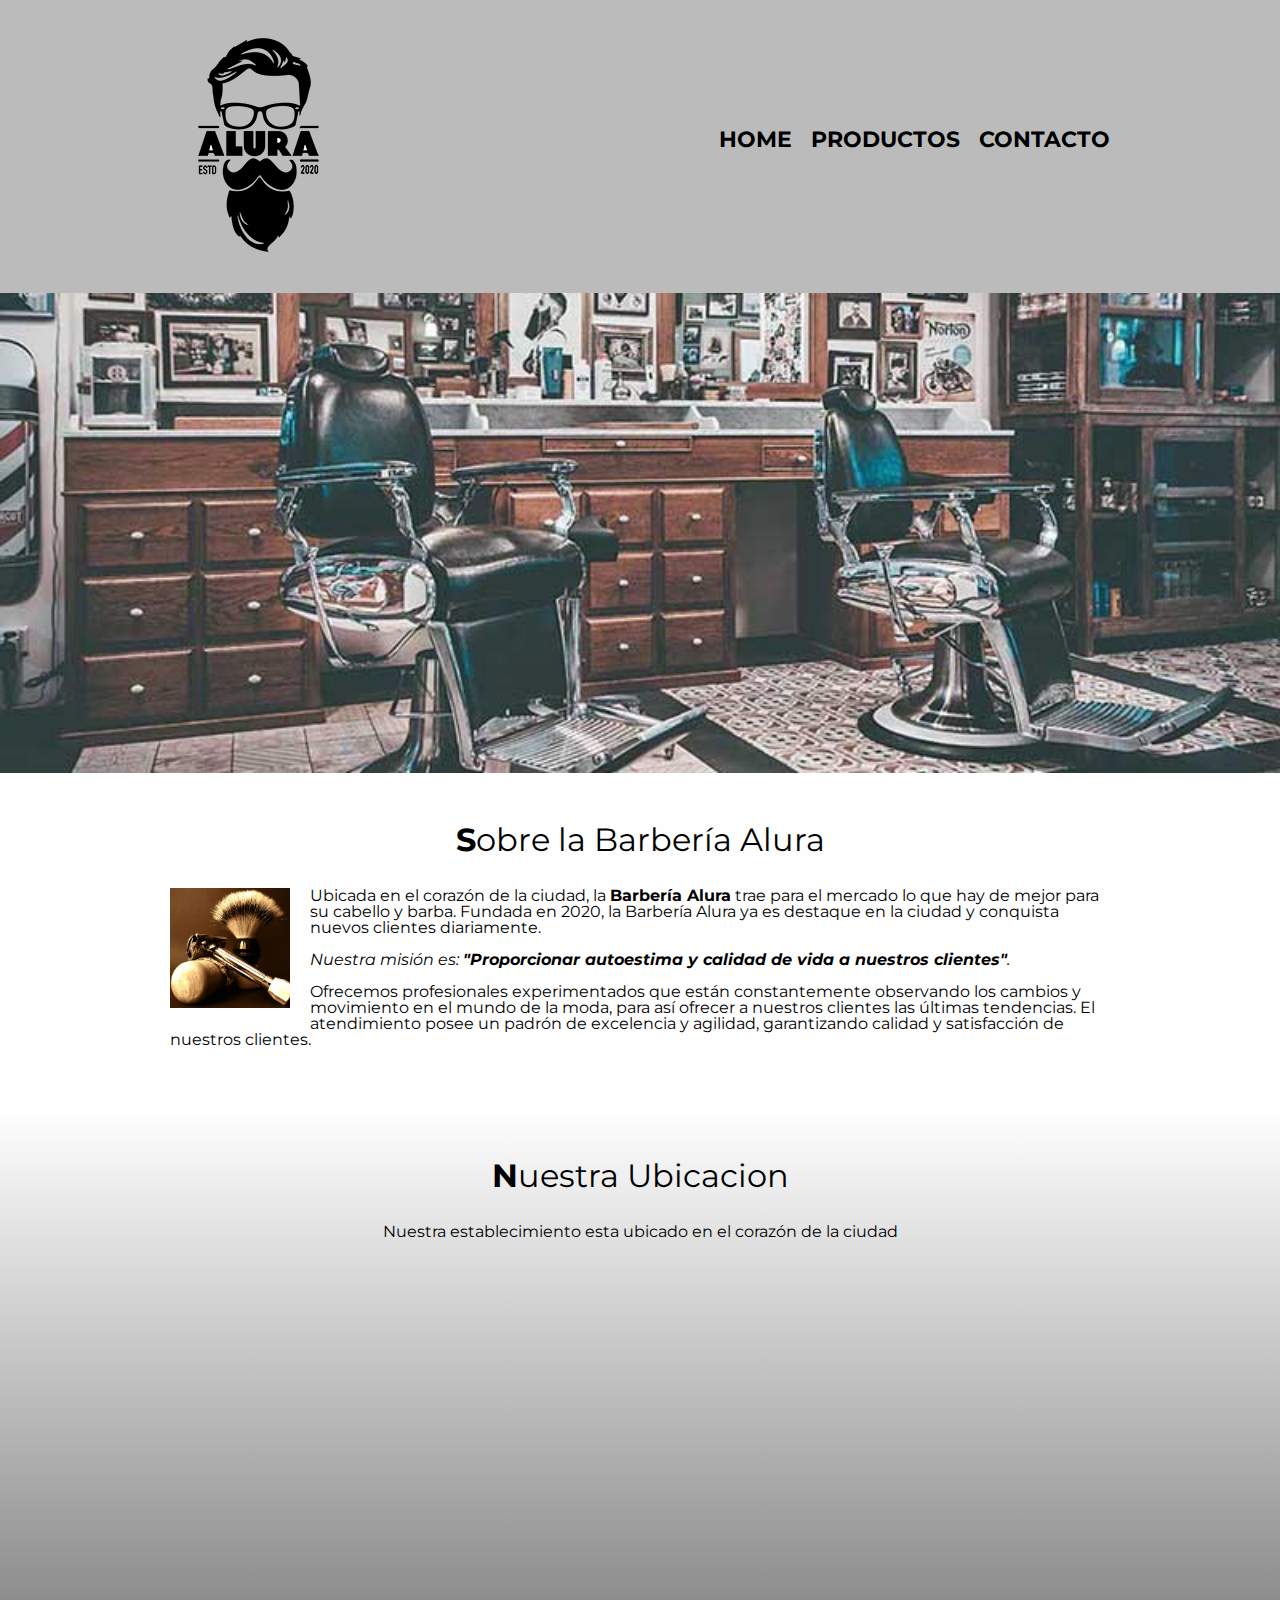
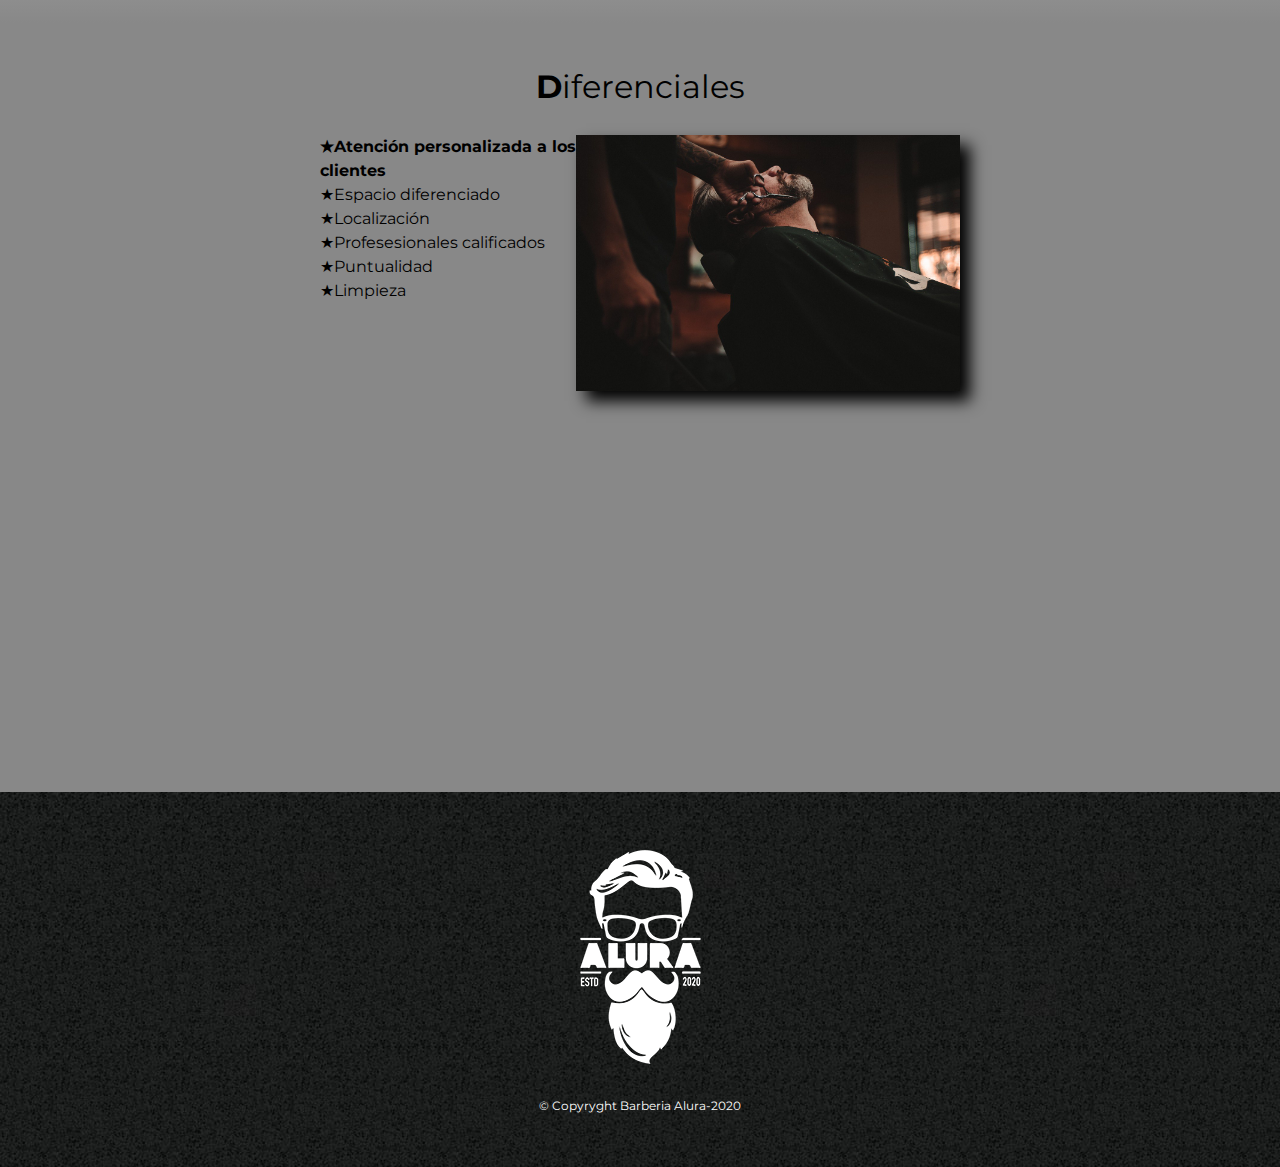
<file: index.html>
<!DOCTYPE html>
<html lang="es">
    
<head>

    <meta charset="UTF-8">
    <meta name="viewport" content="width=device-width">
    <title>Barbería Alura</title>
    <link rel="stylesheet" href="reset.css">
    <link rel="stylesheet" href="styles.css">
    <link rel="preconnect" href="https://fonts.googleapis.com">
    <link rel="preconnect" href="https://fonts.gstatic.com" crossorigin>
    <link href="https://fonts.googleapis.com/css2?family=Montserrat:wght@200&display=swap" rel="stylesheet">
</head>

    <body>

        <header>
            <div class="caja">
                <h1>
                    <img src="imagenes/logo.png" alt="logo Barberia Alura">
                </h1>
                <nav>
                    <ul>
                        <li><a href="index.html">Home</a></li>
                        <li><a href="Productos.html">Productos</a></li>
                        <li><a href="contacto.html">Contacto</a></li>
                    </ul>
                </nav>
            </div>
            
        </header>

        <main>
            <img class="banner" src="banner/banner.jpg">
            
            <section class="principal">

                <h2 class="titulo-principal">Sobre la Barbería Alura</h2>
                <img class="utensilios" src="imagenes/utensilios[1].jpg" alt="utensilios de un barbero" srcset="">

                <p>Ubicada en el corazón de la ciudad, la <strong>Barbería Alura</strong> trae para el mercado lo que hay de mejor para su cabello y barba. Fundada en 2020, la Barbería Alura ya es destaque en la ciudad y conquista nuevos clientes diariamente.</p>

                <p id="mision"><em>Nuestra misión es: <strong>"Proporcionar autoestima y calidad de vida a nuestros clientes"</strong>.</em></p>

                <p>Ofrecemos profesionales experimentados que están constantemente observando los cambios y movimiento en el mundo de la moda, para así ofrecer a nuestros clientes las últimas tendencias. El atendimiento posee un padrón de excelencia y agilidad, garantizando calidad y satisfacción de nuestros clientes.</p> 

            </section>
            <section class="mapa">
                <h3 class="titulo-principal">Nuestra Ubicacion</h3>
                <p>Nuestra establecimiento esta ubicado en el corazón de la ciudad</p>
                <div class="mapa-contenido">
                    <iframe src="https://www.google.com/maps/embed?pb=!1m14!1m8!1m3!1d7954.630348523117!2d-74.08872464225168!3d4.5371611288668445!3m2!1i1024!2i768!4f13.1!3m3!1m2!1s0x8e3f98945780f37f%3A0x3b704147fa00f5fa!2sPortal%2020%20de%20Julio%20TransMilenio!5e0!3m2!1ses!2sco!4v1681968124582!5m2!1ses!2sco" width="100%" height="300" style="border:0;" allowfullscreen="" loading="lazy" referrerpolicy="no-referrer-when-downgrade"></iframe>
                </div>
                
            </section>

            <section class="diferenciales">

                <h3 class="titulo-principal">Diferenciales</h3>
                
                <div class="contenido-diferenciales">
                    <ul class="lista-diferenciales">
                        <li class="items">Atención personalizada a los clientes</li>
                        <li class="items">Espacio diferenciado</li>
                        <li class="items">Localización</li>
                        <li class="items">Profesesionales calificados</li>
                        <li class="items">Puntualidad</li>
                        <li class="items">Limpieza</li>
                    </ul><img src="diferenciales/diferenciales.jpg" class="imagen-diferenciales">
                </div>
                <div class="video">
                    <iframe width="100%" height="315" src="https://www.youtube.com/embed/wcVVXUV0YUY" title="YouTube video player" frameborder="0" allow="accelerometer; autoplay; clipboard-write; encrypted-media; gyroscope; picture-in-picture; web-share" allowfullscreen></iframe>
                 </div>

            </section>
             
            
        </main>
        <footer>
            <img src="imagenes/logo-blanco.png" alt="logo Barberia Alura">
            <p class="copyright">&copy Copyryght Barberia Alura-2020</p>
        </footer>
        
    </body>
</html>
</file>
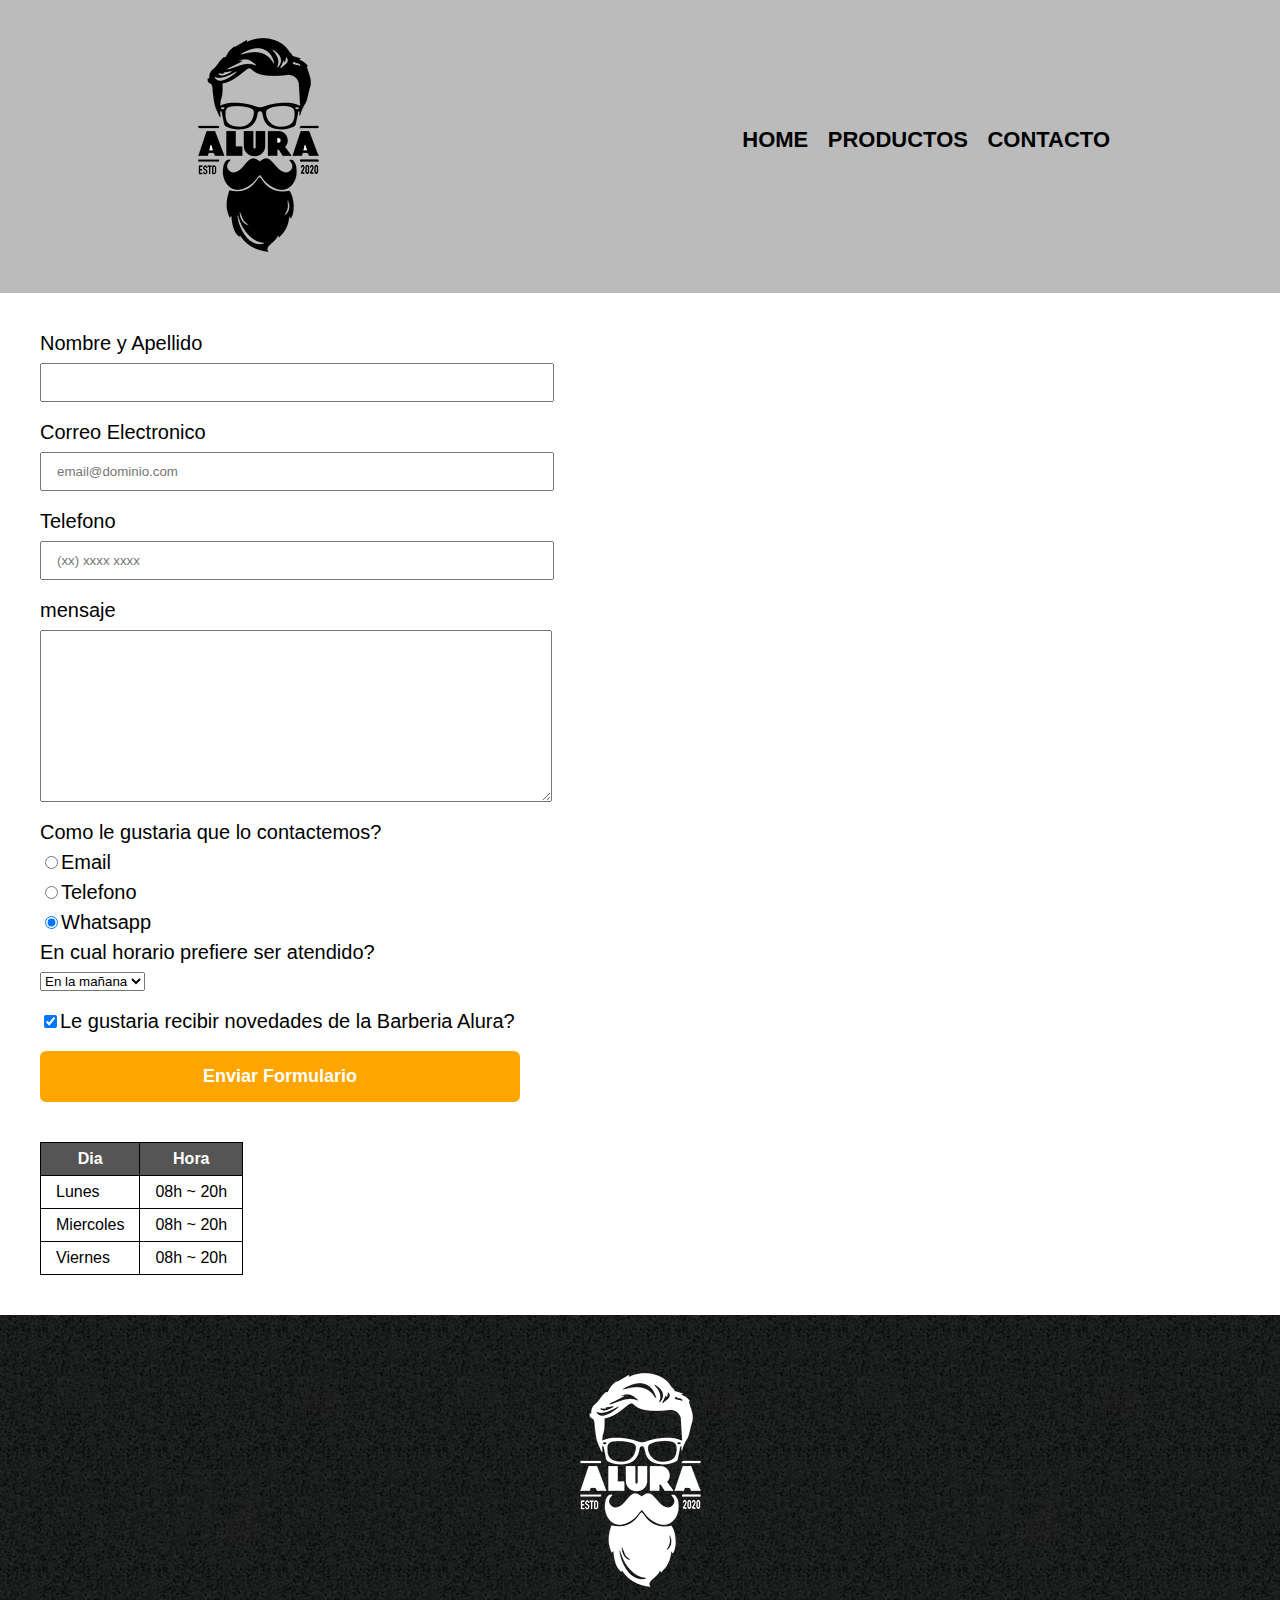
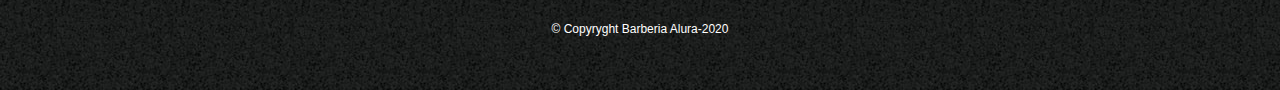
<file: contacto.html>
<!DOCTYPE html>
<html lang="en">
<head>
    <meta charset="UTF-8">
    <meta http-equiv="X-UA-Compatible" content="IE=edge">
    <meta name="viewport" content="width=device-width, initial-scale=1.0">
    <title>Contacto Barberia-Alura</title>
    <link rel="stylesheet" href="reset.css">
    <link rel="stylesheet" href="styles.css">
</head>
<body>
    <header>
        <div class="caja">
            <h1>
                <img src="imagenes/logo.png" alt="logo Barberia Alura">
            </h1>
            <nav>
                <ul>
                    <li><a href="index.html">Home</a></li>
                    <li><a href="Productos.html">Productos</a></li>
                    <li><a href="contacto.html">Contacto</a></li>
                </ul>
            </nav>
        </div>
        
    </header>
    <main>
        <form>
            <label for="nombreyapellido">Nombre y Apellido</label>
            <input type="text" id="nombreyapellido" class="input-padron" required>

            <label for="correo">Correo Electronico</label>
            <input type="email" id="correo" class="input-padron" required placeholder="email@dominio.com">

            <label for="telefono">Telefono</label>
            <input type="tel" id="Telefono" class="input-padron" required placeholder="(xx) xxxx xxxx">

            <label for="mensaje">mensaje</label>
            <textarea id="mensaje" cols="70" rows="10" class="input-padron" required></textarea>
            
            <fieldset>
                <legend>Como le gustaria que lo contactemos?</legend>

                <label for="radio-email"><input type="radio" name="contacto" value="Email" id="radio-email">Email</label>
                
    
                <label for="radio-telefono"><input type="radio" name="contacto" value="Telefono" id="radio-telefono">Telefono</label>
                
    
                <label for="radio-whatsapp"><input type="radio" name="contacto" value="Whatsapp" id="radio-Whatsapp" checked>Whatsapp</label>
                
            </fieldset>
            <fieldset>
                <legend>En cual horario prefiere ser atendido?</legend>
                <select>
                    <option>En la mañana</option>
                    <option>En la tarde</option>
                    <option>En la noche</option>
                </select>
            </fieldset>

            <label for="" class="checkbox"><input type="checkbox" checked>Le gustaria recibir novedades de la Barberia Alura?</label>
            
            <input type="submit" value="Enviar Formulario" class="enviar">

        </form>
        <table>
            <thead>
                <tr>
                    <th>Dia</th>
                    <th>Hora</th>
                </tr>
            </thead>
            <tbody>
                <tr>
                    <td>Lunes</td>
                    <td>08h ~ 20h</td>
                </tr>
                <tr>
                    <td>Miercoles</td>
                    <td>08h ~ 20h</td>
                </tr>
                <tr>
                    <td>Viernes</td>
                    <td>08h ~ 20h</td>
                </tr>
            </tbody>
            
        </table>
    </main>
    <footer>
        <img src="imagenes/logo-blanco.png" alt="logo Barberia Alura">
        <p class="copyright">&copy Copyryght Barberia Alura-2020</p>
    </footer>
</body>
</html>
</file>
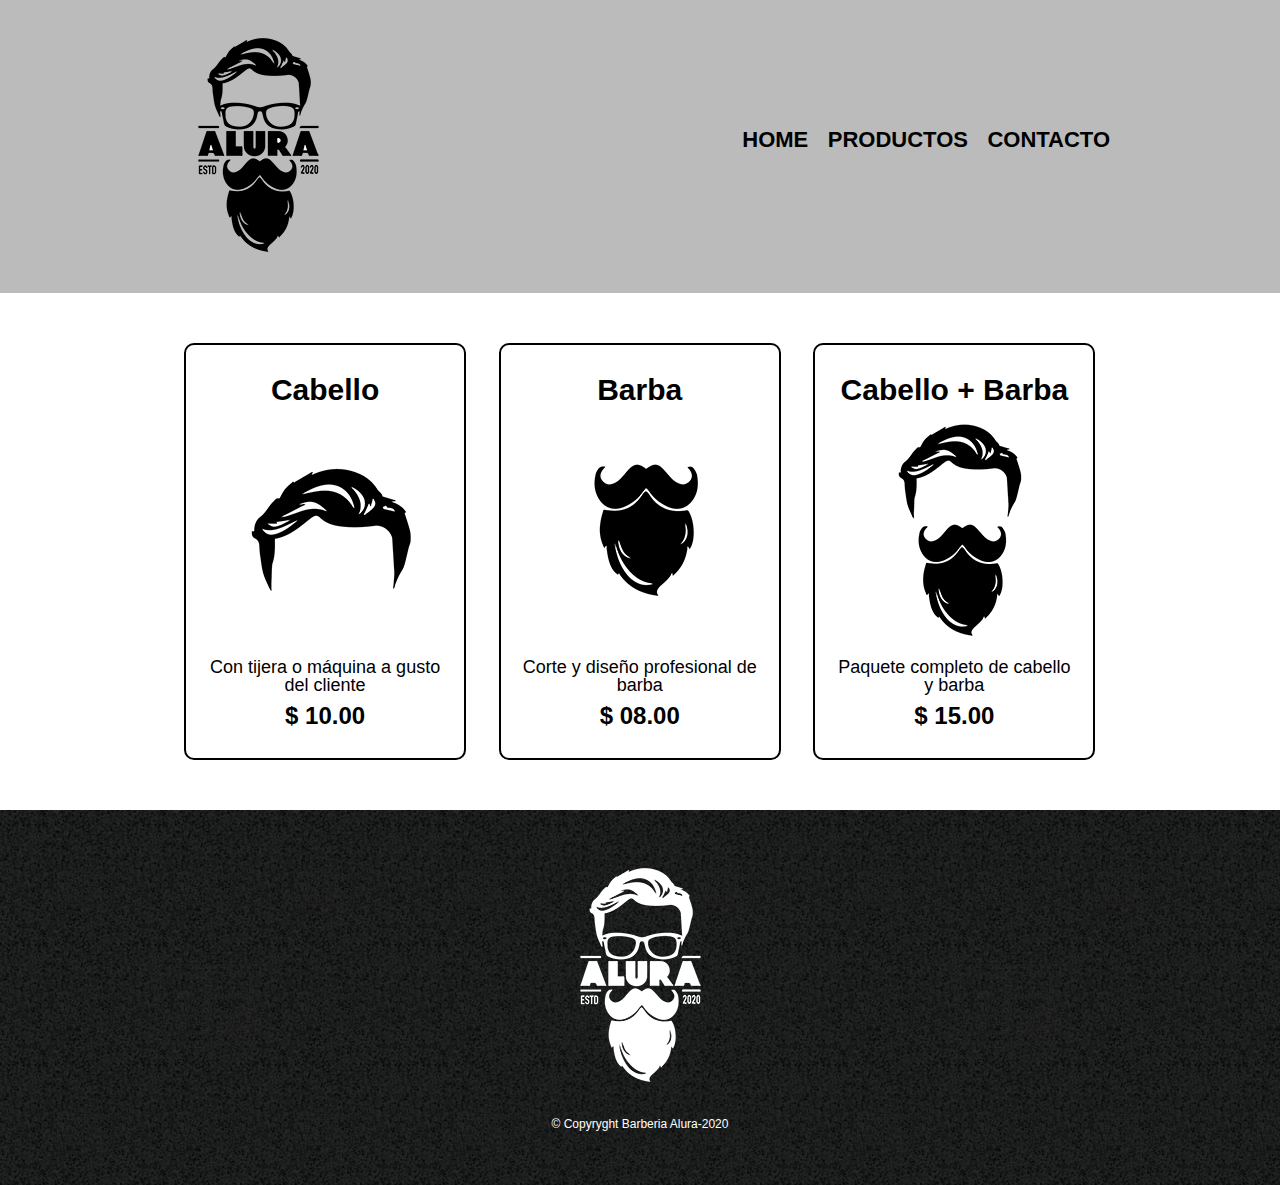
<file: Productos.html>
<!DOCTYPE html>
<html lang="en">
<head>
    <meta charset="UTF-8">
    <meta http-equiv="X-UA-Compatible" content="IE=edge">
    <meta name="viewport" content="width=device-width, initial-scale=1.0">
    <title>Productos Barberia-Alura</title>
    <link rel="stylesheet" href="reset.css">
    <link rel="stylesheet" href="styles.css">
</head>
    <body>
        <header>
            <div class="caja">
                <h1>
                    <img src="imagenes/logo.png">
                </h1>
                <nav>
                    <ul>
                        <li><a href="index.html">Home</a></li>
                        <li><a href="Productos.html">Productos</a></li>
                        <li><a href="contacto.html">Contacto</a></li>
                    </ul>
                </nav>
            </div>
            
        </header>

        <main>
            <ul class="productos">
                <li>
                    <h2>Cabello</h2>
                    <img src="imagenes/cabello.jpg">
                    <p class="producto-descripcion">Con tijera o máquina a gusto del cliente</p>
                    <p class="producto-precio">$ 10.00</p>
                </li>
                <li>
                    <h2>Barba</h2>
                    <img src="imagenes/barba.jpg">
                    <p class="producto-descripcion">Corte y diseño profesional de barba</p>
                    <p class="producto-precio">$ 08.00</p>
                </li>
                <li>
                    <h2>Cabello + Barba</h2>
                    <img src="imagenes/cabello+barba.jpg">
                    <p class="producto-descripcion">Paquete completo de cabello y barba</p>
                    <p class="producto-precio">$ 15.00</p>
                </li>
            </ul>
        </main>

        <footer>
            <img src="imagenes/logo-blanco.png">
            <p class="copyright">&copy Copyryght Barberia Alura-2020</p>
        </footer>
    </body>
</html>
</file>
<file: styles.css>
body{
    font-family: 'Montserrat', sans-serif
}
header{
    background-color: #bbbbbb;
    padding: 20px 0;
}
.caja{
    width: 940px;
    position: relative;
    margin: 0 auto;
}
nav{
    position: absolute;
    top: 109px;
    right: 0px;
}
nav li{
    display: inline-block;
    margin: 0 0 0 15px;
}
nav a{
    text-transform: uppercase;
    color: #000;
    font-weight: bold;
    font-size: 22px;
    text-decoration: none;
}
nav a:hover{
    color: #C78C19;
    text-decoration: underline;
}
.productos{
    width: 940px;
    padding: 50px;
    margin: 0 auto;
}
.productos li{
    display: inline-block;
    text-align: center;
    width: 30%;
    vertical-align: top;
    margin: 0 1.5%;
    padding: 30px 20px;
    box-sizing: border-box;
    border: #000 solid 2px;
    border-radius: 10px;
}
.productos li:hover{
    border-color: #C78C19;
}
.productos li:hover h2{
    font-size: 33px;
}
.productos li:active{
    border-color: green;
}
.productos h2{
    font-size: 30px;
    font-weight: bold;
}
.producto-descripcion{
    font-size: 18px;
}
.producto-precio{
    font-size: 24px;
    font-weight: bold;
    margin-top: 10px;
}

footer{
    text-align: center;
    background: url(imagenes/bg.jpg);
    padding: 40px;
}
.copyright{
    color: white;
    font-size: 12px;
    margin: 15px;
}

form{
    margin: 40px;
    
}

form label, form legend{
    display: block;
    font-size: 20px;
    margin: 0 0 10px;
}
.input-padron{
    display: block;
    margin: 0 0 20px;
    padding: 10px 15px;
    width: 40%;
}
.checkbox{
    margin: 20px 0;
}
.enviar{
    width: 40%;
    padding: 15px 0px;
    font-size: 18px;
    font-weight: bold;
    color: white;
    background: orange;
    border: none;
    border-radius: 6px;
    transition: 2s all;
}
.enviar:hover{
    cursor: pointer;
    background-color: darkorange;
    transform: (1.2);
}

table{
    margin: 40px 40px;
}
thead{
    background: #555555;
    font-weight: bold;
    color: white;
}
td, th{
    border: 1px solid black;
    padding: 8px 15px;
}

/* CSS para nuestra home */

.banner{
    width: 100%;
}
.principal{
    background: #FEFEFE;
    padding: 3em 0;
    width: 940px;
    margin: 0 auto;
}
.titulo-principal{
    text-align: center;
    font-size: 2em;
    margin: 0 0 1em;
    clear: left;
}
.titulo-principal::first-letter{
    font-weight: bold;
}
.principal p{
    margin: 0 0 1em;
}
.principal strong{
    font-weight: bold;
}
.principal em{
    font-style: italic;
}
.utensilios{
    width: 120px;
    float: left;
    margin: 0px 20px 20px 0px;
}
.mapa{
    padding: 3em 0;
    background: linear-gradient(#fefefe, #888888);
}
.mapa p{
    margin: 0 0 2em;
    text-align: center;
}
.mapa-contenido{
    width: 940px;
    margin: 0 auto;
}
.diferenciales{
    padding: 3em 0;
    background: #888888
}
.contenido-diferenciales{
    width: 640px;
    margin: 0 auto;
}
.lista-diferenciales{
    width: 40%;
    display: inline-block;
    vertical-align: top;
}
.items{
    line-height: 1.5;
}
.items::before{
    content: "★";
}
.items:first-child{
    font-weight: bold;
}
.imagen-diferenciales{
    width: 60%;
    transition: 500ms;
    box-shadow: 10px 10px 15px black;
}
.imagen-diferenciales:hover{
    opacity: 0.4;
}
.video{
    width: 560px;
    margin: 1em auto;
}
@media screen and (max-width:480px){
    h1{
        text-align: center;
    }
    nav{
        position: static;
    }
    .caja, .principal,.mapa-contenido,.contenido-diferenciales,.video{
        width: auto;
    }
    .lista-diferenciales, .imagen-diferenciales{
        width: 100%;
    }
}
</file>
